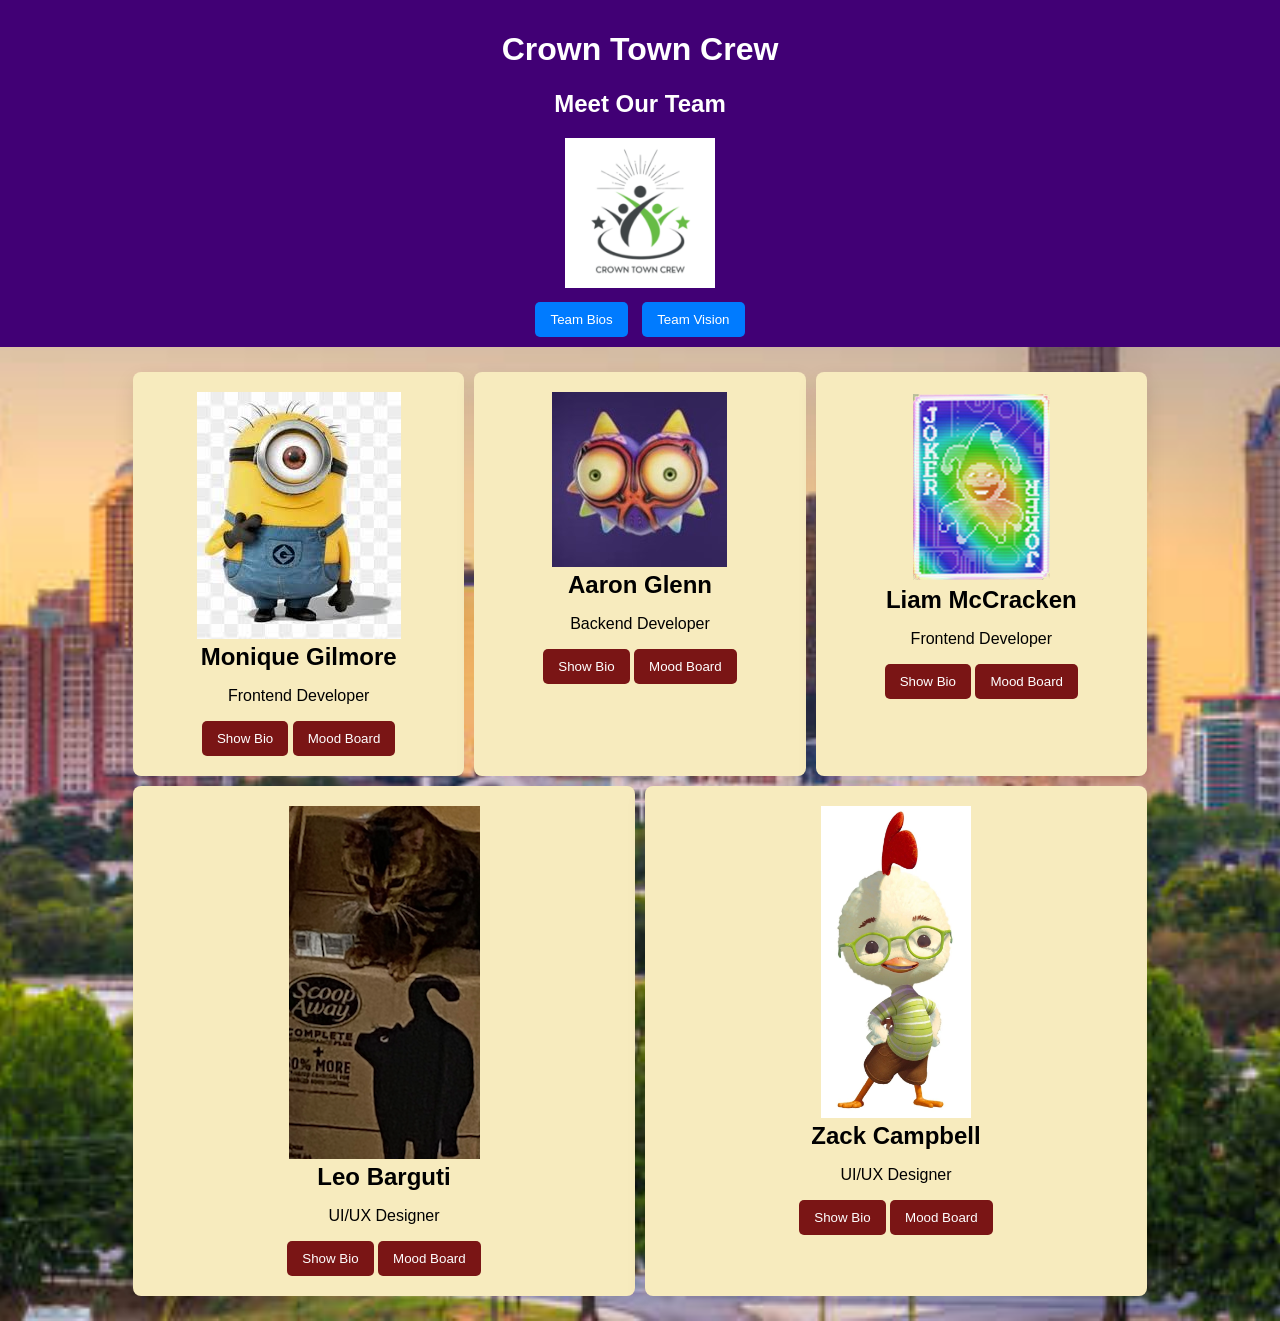
<file: Group Webpage/Group_Bio/index.html>
<!DOCTYPE html>
<html lang="en">
<head>
    <meta charset="UTF-8">
    <meta name="viewport" content="width=device-width, initial-scale=1.0">
    <title>Team Bio</title>
    <link rel="stylesheet" href="styles.css">
    <style>
        body {
            background-image: url("img/charlotte.jpg");
            background-size: cover;
            background-repeat: no-repeat;
            background-position: center center;
        }
    </style>
</head>
<body>

<header>
    <h1>Crown Town Crew</h1>
    <h2>Meet Our Team</h2>
    <img src="img/team_logo.png" alt="Team Logo" class="team-logo">

    <!-- Navigation menu to switch between sections -->
    <nav>
        <button onclick="showSection('bios')">Team Bios</button>
        <button onclick="showSection('vision')">Team Vision</button>
    </nav>
</header>

<!-- Team bios section (default section) -->
<div id="bios" class="container">
    <!-- Each card represents an individual team member -->
    <div class="card">
        <img src="img/minion.jpg" alt="Minion" class="minion">
        <h2>Monique Gilmore</h2>
        <p>Frontend Developer</p>
        <button onclick="toggleBio('bio1')">Show Bio</button>
        <p id="bio1" class="bio">Monique is a passionate computer science student specializing in software development.</p>
        <button onclick="toggleMood('mood1')">Mood Board</button>
        <div id="mood1" class="mood"> <img src="img/compsci.jpg" alt="Compsci" class="comsci"> </div>
    </div>
    <div class="card">
        <img src="img/majora.jpg" alt="Phoenix" class="phoenix">
        <h2>Aaron Glenn</h2>
        <p>Backend Developer</p>
        <button onclick="toggleBio('bio2')">Show Bio</button>
        <p id="bio2" class="bio" style="background-color:#56027a; color:#c4c4c4">Aaron is a Software Engineer major who moved from Phoenix to Charlotte after far too many years in the desert.</p>
        <button onclick="toggleMood('mood2')">Mood Board</button>
        <div id="mood2" class="mood"> <img src="img/todd.png" alt="Todd Howard" class="todd" width="200" height="120">
            <br>Main resource: www.google.com</div>
    </div>
    <div class="card">
        <img src="img/Blueprint_Polychrome.png" alt="Blueprint Polychrome" class="blueprint">
        <h2>Liam McCracken</h2>
        <p>Frontend Developer</p>
        <button onclick="toggleBio('bio3')">Show Bio</button>
        <p id="bio3" class="bio">Liam is a computer science major focused on animation, UI, and app interactivity/accessibility.</p>
        <button onclick="toggleMood('mood3')">Mood Board</button>
        <div id="mood3" class="mood">
            <img src="img/sotn.jpg" width="50%" height="auto">
            <img src="img/daftpunk.gif" width="50%" height="auto">
            <div class="hello-container">
                <span>H</span><span>e</span><span>l</span><span>l</span><span>o</span>
            </div>
        </div>
    </div>
    <div class="card">
        <img src="img/leo.png" alt="leowebpage">
        <h2>Leo Barguti</h2>
        <p>UI/UX Designer</p>
        <button onclick="toggleBio('bio4')">Show Bio</button>
        <p id="bio4" class="bio">Leo is a UI/UX designer at UNCC who absolutely despises coding so he made a career out of it</p>
        <button onclick="toggleMood('mood4')">Mood Board</button>
        <div id="mood4" class="mood"><img src="img/leomoodboard.jpeg">"</div>
    </div>
    <div class="card">
        <img src="img/zackwebpage.webp" alt="zackwebpage" style="width: 150px; height: auto;">
        <h2>Zack Campbell</h2>
        <p>UI/UX Designer</p>
        <button onclick="toggleBio('bio5')">Show Bio</button>
        <p id="bio5" class="bio">Zack is a Computer Science student at UNCC which specializes in Information Technology.</p>
        <button onclick="toggleMood('mood5')">Mood Board</button>
        <div id="mood5" class="mood"> <img src="img/zackmoodboard.jpg" alt="zackmoodboard" style="width: 150px; height: auto;"> </div>
    </div>
</div>

<!-- Team vision/mission statement section (hidden by default) -->
<div id="vision" class="container" style="display: none; background-color:#f7ebbe;">
    <h2>Our Team Identity</h2>
    <!-- ORIGINAL <p>We strive to create a collaborative, inclusive, and innovative environment where team members feel empowered to push boundaries and achieve excellence in their craft. Our mission is to deliver high-quality solutions that meet and exceed our clients' expectations.</p>-->
    <p>Our overall team goal is to create a safe and collaborative space where each member of the team is able to contribute to projects in their own way. No member is left out or ignored. We also strive to finish projects on time with as little stress as possible.</p>
    <h2>Team Rules</h2>
    <p>Team Rules: 

Listen to all team member input
Consider all team member’s input on application development
Show up to meetings 
Participate and show up to team meetings 
Punctuality 
Show up on time to meetings or events for the team
Complete work in a timely manner 
Complete tasks or bug fixes within a deadline or a reasonable amount of time
Open communication between team members 
All team members are available to reach and communicate with when needed </p>
</div>

<script src="script.js"></script> <!-- Link to external JavaScript file -->

</body>
</html>
</file>
<file: Group Webpage/Group_Bio/styles.css>
/* General page styling */
body {
    font-family: Arial, sans-serif;
    background-color: #f4f4f4;
    margin: 0;
    padding: 0;
}

/* Header section styling */
header {
    /* ORIGINAL background: #333 */
    background: #410075;
    color: #fff;
    padding: 10px 0;
    text-align: center;
}

/* Styling for team logo image */
.team-logo {
    width: 150px; /* Adjust the size as needed */
    margin-top: 10px;
}

/* Menu button styling */
header nav {
    margin-top: 10px;
}

header nav button {
    background: #007BFF;
    color: white;
    border: none;
    padding: 10px 15px;
    border-radius: 5px;
    cursor: pointer;
    margin: 0 5px;
}

header nav button:hover {
    background: #0056b3;
}

/* Flex container for team bios and vision sections */
.container {
    width: 80%;
    margin: 20px auto;
    display: flex;
    flex-wrap: wrap;
    justify-content: space-between;
}

/* Card styling for individual team bios */
.card {
    background: #f7ebbe /* originally white */;
    border-radius: 8px;
    box-shadow: 0 8px 20px rgba(0, 0, 0, 0.1);
    margin: 5px;
    padding: 20px;
    flex: 1 1 calc(30% - 40px);
    text-align: center;
    transition: transform 0.2s;
}

.card:hover {
    transform: scale(1.08);
}

h2 {
    margin: 0 0 10px;
}

/* Initially hide bio details */
.bio {
    display: none;
    margin-top: 10px;
    color: #555;
}

/* Initially hide mood board */
.mood {
    display: none;
    margin-top: 10px;
    color: #111;
}

/* Button styling */
button {
    background: #7a1515 /* ORIGINAL #007BFF */;
    color: white;
    border: none;
    padding: 10px 15px;
    border-radius: 5px;
    cursor: pointer;
}

button:hover {
    background: #9e1b1b /* ORIGINAL #0056b3 */;
}

/* Hello animated text */
span{
    font-size: 50px;
    padding-top: 100px;
    animation-name: wobbly;
    animation-duration: 2s;
    animation-iteration-count: infinite;
    animation-direction: alternate;
    align-self: center;
}

span:nth-child(2){animation-delay: 50ms;}
span:nth-child(3){animation-delay: 100ms;}
span:nth-child(4){animation-delay: 150ms;}
span:nth-child(5){animation-delay: 200ms;}

@keyframes wobbly {
    0% {padding-left: 0rem; color: rgb(158, 61, 61);}
    33% {color: rgb(151, 151, 62);}
    66% {color: rgb(66, 168, 66);}
    100% {margin-left: 3rem; color: rgb(57, 57, 144);}
}
</file>
